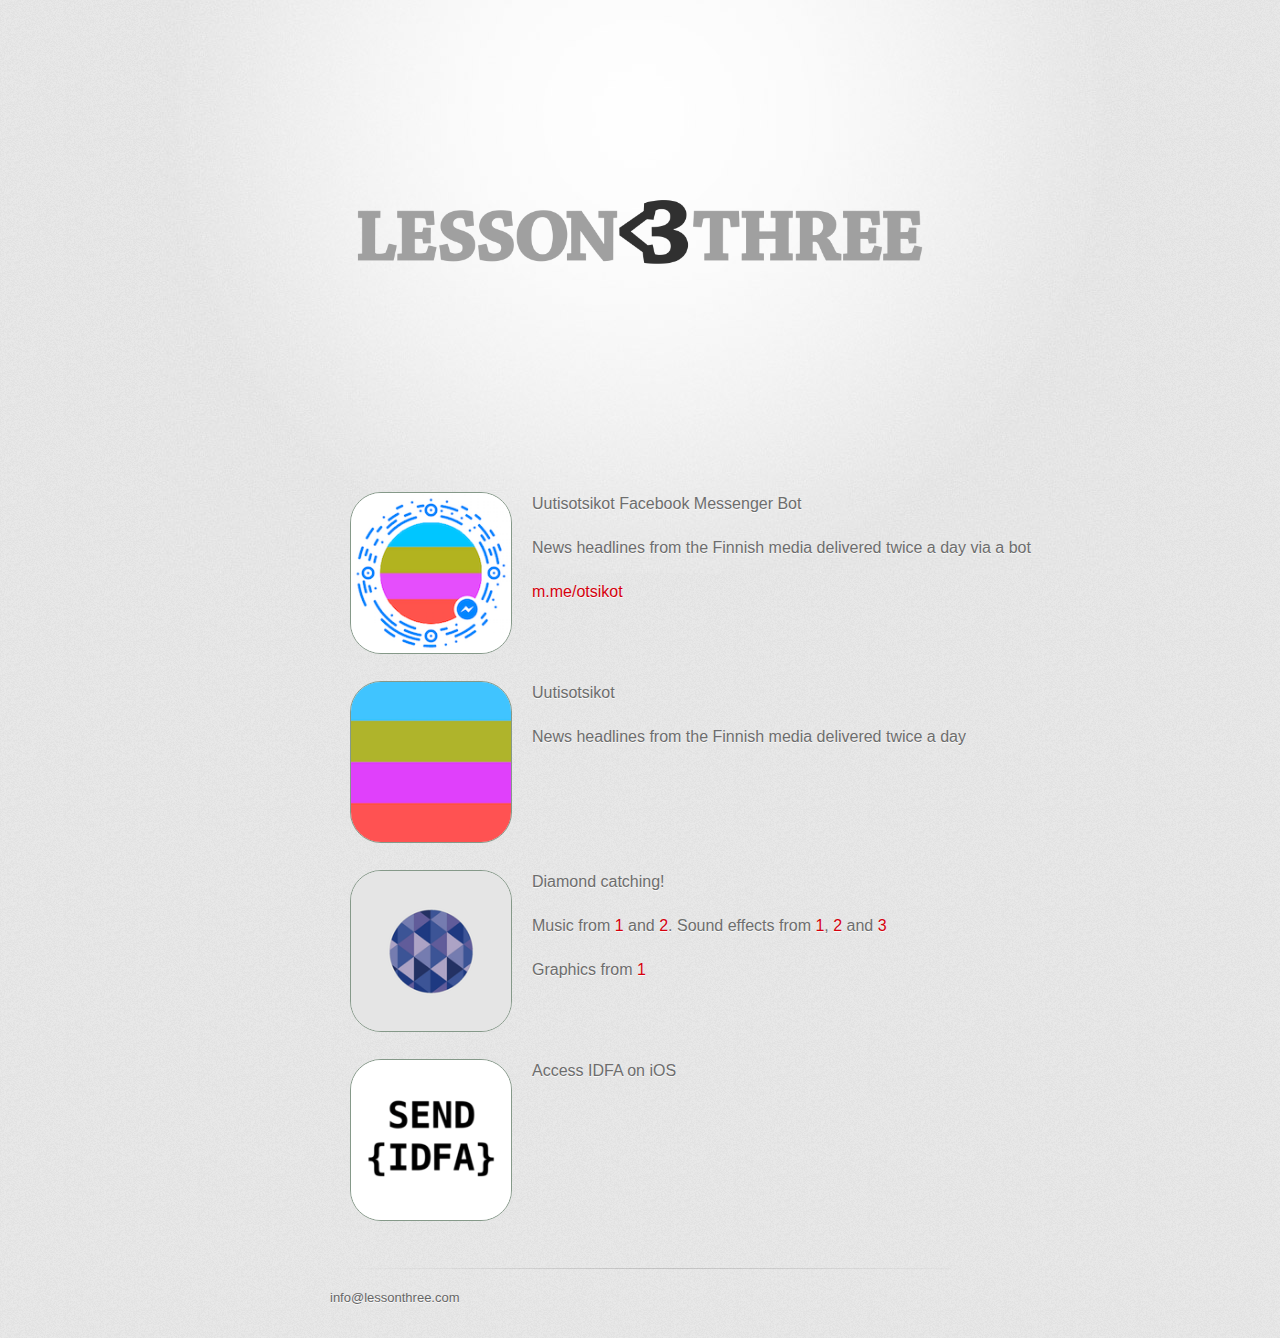
<file: index.html>
<!DOCTYPE html>
<html>
  <head>
    <meta charset='utf-8'>
    <meta http-equiv="X-UA-Compatible" content="chrome=1">
    <link href='https://fonts.googleapis.com/css?family=Chivo:900' rel='stylesheet' type='text/css'>
    <link rel="stylesheet" type="text/css" href="stylesheets/stylesheet.css" media="screen">
    <link rel="stylesheet" type="text/css" href="stylesheets/github-dark.css" media="screen">
    <link rel="stylesheet" type="text/css" href="stylesheets/print.css" media="print">
    <link rel="stylesheet" type="text/css" href="stylesheets/l3.css" media="screen">
    <link rel="stylesheet" type="text/css" href="stylesheets/simplegrid.css" media="screen">
    <!--[if lt IE 9]>
    <script src="//html5shiv.googlecode.com/svn/trunk/html5.js"></script>
    <![endif]-->
    <link rel="shortcut icon" href="images/favicon.ico" type="image/x-icon">
    <link rel="icon" href="images/favicon.ico" type="image/x-icon">
    <title>LessonThree</title>
  </head>

  <body>
    <div id="container">
      <div class="inner">

        <img src="../images/lessonthree_BW.png" alt=""/>

        <div class="grid grid-pad">
            <div class="col-3-12">
               <div class="content">
                <a href="https://m.me/otsikot"><img class="appimage" align="middle" src="../images/uutisotsikot_bot_icon175x175.png" alt=""/></a>
               </div>
            </div>
            <div class="col-9-12">
               <div class="content">
                <p>Uutisotsikot Facebook Messenger Bot</p>
                <p>News headlines from the Finnish media delivered twice a day via a bot</p>
                <p><a href="https://m.me/otsikot">m.me/otsikot</a></p>
               </div>
            </div>
        </div>

        <div class="grid grid-pad">
            <div class="col-3-12">
               <div class="content">
                <a href="https://itunes.apple.com/us/app/uutisotsikot/id1100188902?mt=8"><img class="appimage" align="middle" src="../images/uutisotsikot_icon175x175.png" alt=""/></a>
               </div>
            </div>
            <div class="col-9-12">
               <div class="content">
                <p>Uutisotsikot</p>
                <p>News headlines from the Finnish media delivered twice a day</p>
               </div>
            </div>
        </div>

        <div class="grid grid-pad">
            <div class="col-3-12">
               <div class="content">
                <a href="https://itunes.apple.com/us/app/diamond-catch/id1070792509?mt=8"><img class="appimage" align="middle" src="../images/diamond_catch_icon175x175.png" alt=""/></a>
               </div>
            </div>
            <div class="col-9-12">
               <div class="content">
                <p>Diamond catching!</p>
                <p>Music from <a href="https://freesound.org/people/rhodesmas/sounds/324252/">1</a> and <a href="http://www.pacdv.com/sounds/ambience_sounds.html">2</a>. Sound effects from <a href="https://freesound.org/people/Tritus/sounds/251418/">1</a>, <a href="https://freesound.org/people/cusconauta/sounds/219014/">2</a> and <a href="https://freesound.org/people/Andromadax24/sounds/186719/">3</a></p>
                <p>Graphics from <a href="http://www.freepik.com/">1</a></p>
               </div>
            </div>
        </div>

        <div class="grid grid-pad">
            <div class="col-3-12">
               <div class="content">
                <a href="https://itunes.apple.com/us/app/send-idfa/id1067241937?mt=8"><img class="appimage" align="middle" src="../images/send_idfa_icon175x175.png" alt=""/></a>
               </div>
            </div>
            <div class="col-9-12">
               <div class="content">
                <p>Access IDFA on iOS</p>
               </div>
            </div>
        </div>

        <footer>
          <a href="mailto:info@lessonthree.com">info@lessonthree.com</a>
        </footer>

        
      </div>
    </div>
  </body>
</html>
</file>
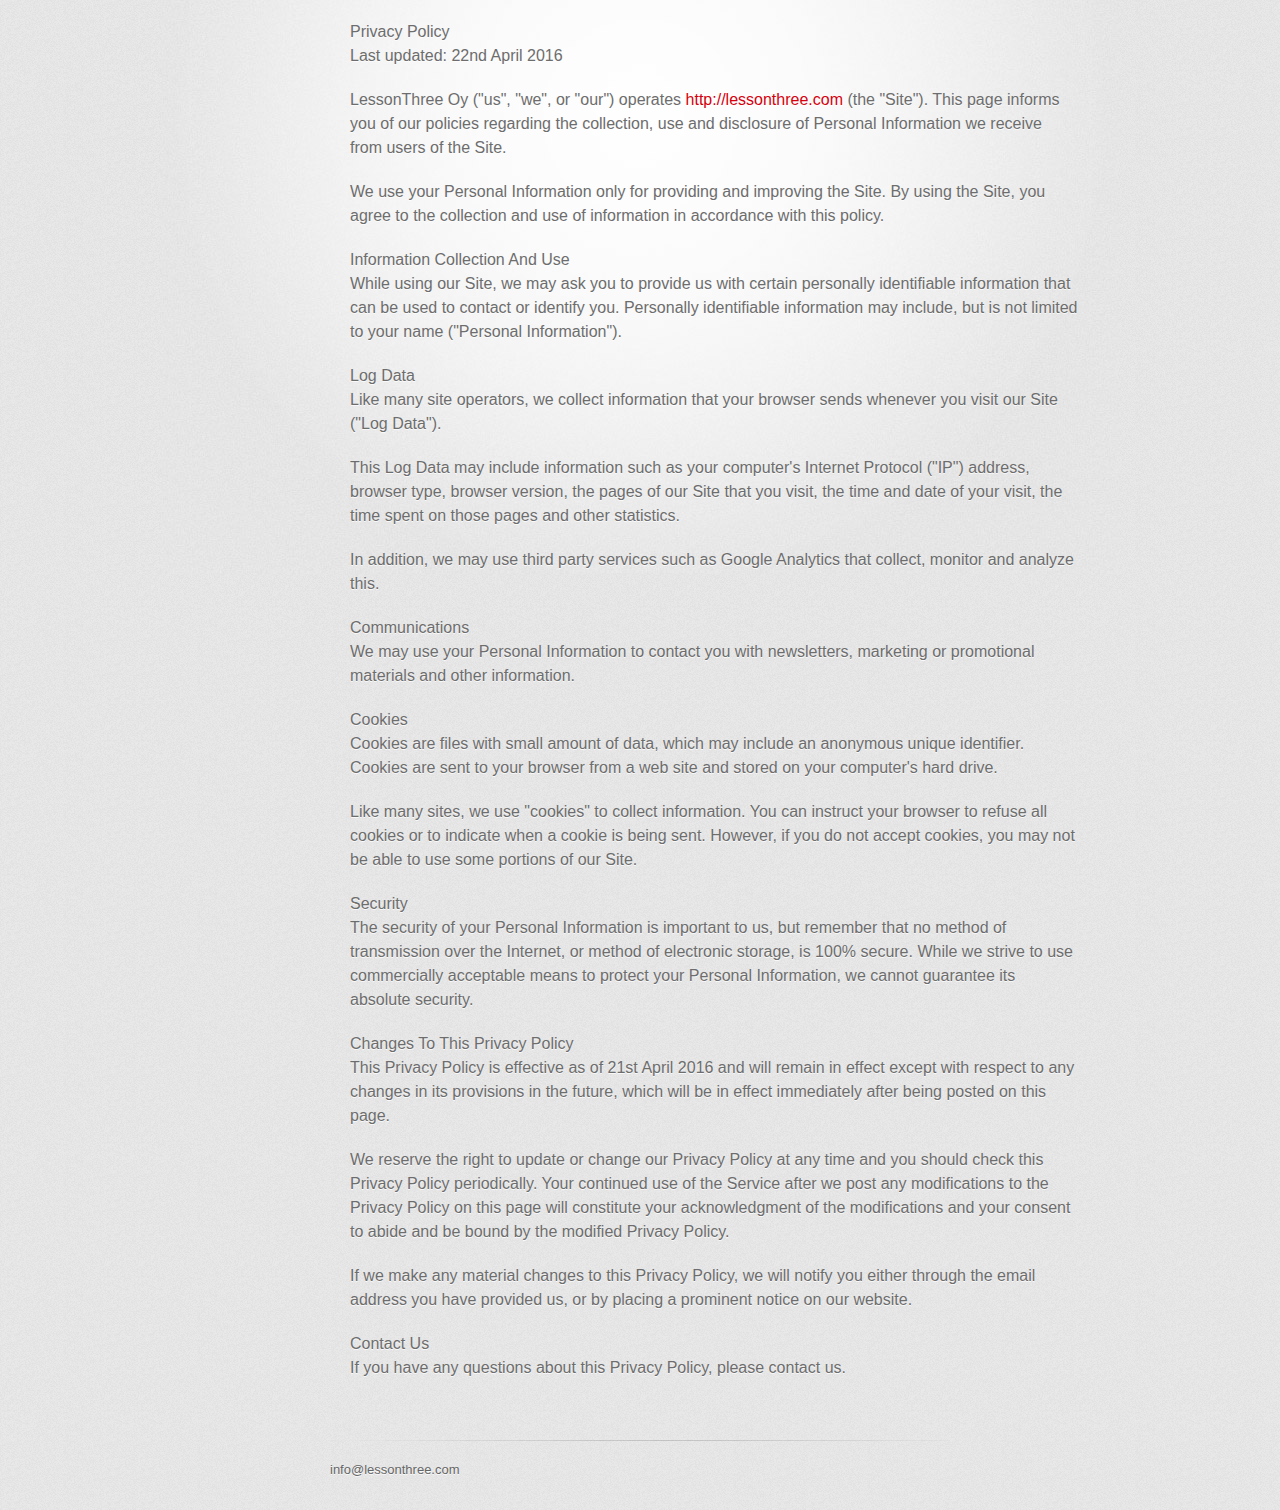
<file: privacy.html>
<!DOCTYPE html>
<html>
  <head>
    <meta charset='utf-8'>
    <meta http-equiv="X-UA-Compatible" content="chrome=1">
    <link href='https://fonts.googleapis.com/css?family=Chivo:900' rel='stylesheet' type='text/css'>
    <link rel="stylesheet" type="text/css" href="stylesheets/stylesheet.css" media="screen">
    <link rel="stylesheet" type="text/css" href="stylesheets/github-dark.css" media="screen">
    <link rel="stylesheet" type="text/css" href="stylesheets/print.css" media="print">
    <link rel="stylesheet" type="text/css" href="stylesheets/l3.css" media="screen">
    <link rel="stylesheet" type="text/css" href="stylesheets/simplegrid.css" media="screen">
    <!--[if lt IE 9]>
    <script src="//html5shiv.googlecode.com/svn/trunk/html5.js"></script>
    <![endif]-->
    <link rel="shortcut icon" href="images/favicon.ico" type="image/x-icon">
    <link rel="icon" href="images/favicon.ico" type="image/x-icon">
    <title>LessonThree - privacy policy</title>
  </head>

  <body>
    <div id="container">
      <div class="inner">

        <div class="grid grid-pad">

          <b>
          Privacy Policy
          </b>

          <p>Last updated: 22nd April 2016</p>

          <p>
          LessonThree Oy ("us", "we", or "our") operates <a href="http://lessonthree.com">http://lessonthree.com</a> (the "Site"). This page informs you of our policies regarding the collection, use and disclosure of Personal Information we receive from users of the Site. 
          </p>

          <p>
          We use your Personal Information only for providing and improving the Site. By using the Site, you agree to the collection and use of information in accordance with this policy. 
          </p>

          <b>
          Information Collection And Use 
          </b>

          <p>
          While using our Site, we may ask you to provide us with certain personally identifiable information that can be used to contact or identify you. Personally identifiable information may include, but is not limited to your name ("Personal Information"). 
          </p>

          <b>
          Log Data 
          </b>

          <p>
          Like many site operators, we collect information that your browser sends whenever you visit our Site ("Log Data"). 
          </p>

          <p>
          This Log Data may include information such as your computer's Internet Protocol ("IP") address, browser type, browser version, the pages of our Site that you visit, the time and date of your visit, the time spent on those pages and other statistics. 
          </p>

          <p>
          In addition, we may use third party services such as Google Analytics that collect, monitor and analyze this.
          </p>

          <b>
          Communications 
          </b>

          <p>
          We may use your Personal Information to contact you with newsletters, marketing or promotional materials and other information.
          </p>

          <b>
          Cookies 
          </b>

          <p>
          Cookies are files with small amount of data, which may include an anonymous unique identifier. Cookies are sent to your browser from a web site and stored on your computer's hard drive. 
          </p>

          <p>
          Like many sites, we use "cookies" to collect information. You can instruct your browser to refuse all cookies or to indicate when a cookie is being sent. However, if you do not accept cookies, you may not be able to use some portions of our Site.
          </p>

          <b>
          Security 
          </b>

          <p>
          The security of your Personal Information is important to us, but remember that no method of transmission over the Internet, or method of electronic storage, is 100% secure. While we strive to use commercially acceptable means to protect your Personal Information, we cannot guarantee its absolute security. 
          </p>

          <b>
          Changes To This Privacy Policy 
          </b>

          <p>
          This Privacy Policy is effective as of 21st April 2016 and will remain in effect except with respect to any changes in its provisions in the future, which will be in effect immediately after being posted on this page. 
          </p>

          <p>
          We reserve the right to update or change our Privacy Policy at any time and you should check this Privacy Policy periodically. Your continued use of the Service after we post any modifications to the Privacy Policy on this page will constitute your acknowledgment of the modifications and your consent to abide and be bound by the modified Privacy Policy.
          </p>

          <p>
          If we make any material changes to this Privacy Policy, we will notify you either through the email address you have provided us, or by placing a prominent notice on our website. 
          </p>

          <b>
          Contact Us 
          </b>

          <p>
          If you have any questions about this Privacy Policy, please contact us.
          </p>

        </div>

        <footer>
          <a href="mailto:info@lessonthree.com">info@lessonthree.com</a>
        </footer>

        
      </div>
    </div>
  </body>
</html>
</file>
<file: stylesheets/github-dark.css>
/*
   Copyright 2014 GitHub Inc.

   Licensed under the Apache License, Version 2.0 (the "License");
   you may not use this file except in compliance with the License.
   You may obtain a copy of the License at

       http://www.apache.org/licenses/LICENSE-2.0

   Unless required by applicable law or agreed to in writing, software
   distributed under the License is distributed on an "AS IS" BASIS,
   WITHOUT WARRANTIES OR CONDITIONS OF ANY KIND, either express or implied.
   See the License for the specific language governing permissions and
   limitations under the License.

*/

.pl-c /* comment */ {
  color: #969896;
}

.pl-c1      /* constant, markup.raw, meta.diff.header, meta.module-reference, meta.property-name, support, support.constant, support.variable, variable.other.constant */,
.pl-s .pl-v /* string variable */ {
  color: #0099cd;
}

.pl-e  /* entity */,
.pl-en /* entity.name */ {
  color: #9774cb;
}

.pl-s .pl-s1 /* string source */,
.pl-smi      /* storage.modifier.import, storage.modifier.package, storage.type.java, variable.other, variable.parameter.function */ {
  color: #ddd;
}

.pl-ent /* entity.name.tag */ {
  color: #7bcc72;
}

.pl-k /* keyword, storage, storage.type */ {
  color: #cc2372;
}

.pl-pds              /* punctuation.definition.string, string.regexp.character-class */,
.pl-s                /* string */,
.pl-s .pl-pse .pl-s1 /* string punctuation.section.embedded source */,
.pl-sr               /* string.regexp */,
.pl-sr .pl-cce       /* string.regexp constant.character.escape */,
.pl-sr .pl-sra       /* string.regexp string.regexp.arbitrary-repitition */,
.pl-sr .pl-sre       /* string.regexp source.ruby.embedded */ {
  color: #3c66e2;
}

.pl-v /* variable */ {
  color: #fb8764;
}

.pl-id /* invalid.deprecated */ {
  color: #e63525;
}

.pl-ii /* invalid.illegal */ {
  background-color: #e63525;
  color: #f8f8f8;
}

.pl-sr .pl-cce /* string.regexp constant.character.escape */ {
  color: #7bcc72;
  font-weight: bold;
}

.pl-ml /* markup.list */ {
  color: #c26b2b;
}

.pl-mh        /* markup.heading */,
.pl-mh .pl-en /* markup.heading entity.name */,
.pl-ms        /* meta.separator */ {
  color: #264ec5;
  font-weight: bold;
}

.pl-mq /* markup.quote */ {
  color: #00acac;
}

.pl-mi /* markup.italic */ {
  color: #ddd;
  font-style: italic;
}

.pl-mb /* markup.bold */ {
  color: #ddd;
  font-weight: bold;
}

.pl-md /* markup.deleted, meta.diff.header.from-file */ {
  background-color: #ffecec;
  color: #bd2c00;
}

.pl-mi1 /* markup.inserted, meta.diff.header.to-file */ {
  background-color: #eaffea;
  color: #55a532;
}

.pl-mdr /* meta.diff.range */ {
  color: #9774cb;
  font-weight: bold;
}

.pl-mo /* meta.output */ {
  color: #264ec5;
}
</file>
<file: stylesheets/print.css>
html, body, div, span, applet, object, iframe,
h1, h2, h3, h4, h5, h6, p, blockquote, pre,
a, abbr, acronym, address, big, cite, code,
del, dfn, em, img, ins, kbd, q, s, samp,
small, strike, strong, sub, sup, tt, var,
b, u, i, center,
dl, dt, dd, ol, ul, li,
fieldset, form, label, legend,
table, caption, tbody, tfoot, thead, tr, th, td,
article, aside, canvas, details, embed,
figure, figcaption, footer, header, hgroup,
menu, nav, output, ruby, section, summary,
time, mark, audio, video {
  padding: 0;
  margin: 0;
  font: inherit;
  font-size: 100%;
  vertical-align: baseline;
  border: 0;
}
/* HTML5 display-role reset for older browsers */
article, aside, details, figcaption, figure,
footer, header, hgroup, menu, nav, section {
  display: block;
}
body {
  line-height: 1;
}
ol, ul {
  list-style: none;
}
blockquote, q {
  quotes: none;
}
blockquote:before, blockquote:after,
q:before, q:after {
  content: '';
  content: none;
}
table {
  border-spacing: 0;
  border-collapse: collapse;
}
body {
  font-family: 'Helvetica Neue', Helvetica, Arial, serif;
  font-size: 13px;
  line-height: 1.5;
  color: #000;
}

a {
  font-weight: bold;
  color: #d5000d;
}

header {
  padding-top: 35px;
  padding-bottom: 10px;
}

header h1 {
  font-size: 48px;
  font-weight: bold;
  line-height: 1.2;
  color: #303030;
  letter-spacing: -1px;
}

header h2 {
  font-size: 24px;
  font-weight: normal;
  line-height: 1.3;
  color: #aaa;
  letter-spacing: -1px;
}
#downloads {
  display: none;
}
#main_content {
  padding-top: 20px;
}

code, pre {
  margin-bottom: 30px;
  font-family: Monaco, "Bitstream Vera Sans Mono", "Lucida Console", Terminal;
  font-size: 12px;
  color: #222;
}

code {
  padding: 0 3px;
}

pre {
  padding: 20px;
  overflow: auto;
  border: solid 1px #ddd;
}
pre code {
  padding: 0;
}

ul, ol, dl {
  margin-bottom: 20px;
}


/* COMMON STYLES */

table {
  width: 100%;
  border: 1px solid #ebebeb;
}

th {
  font-weight: 500;
}

td {
  font-weight: 300;
  text-align: center;
  border: 1px solid #ebebeb;
}

form {
  padding: 20px;
  background: #f2f2f2;

}


/* GENERAL ELEMENT TYPE STYLES */

h1 {
  font-size: 2.8em;
}

h2 {
  margin-bottom: 8px;
  font-size: 22px;
  font-weight: bold;
  color: #303030;
}

h3 {
  margin-bottom: 8px;
  font-size: 18px;
  font-weight: bold;
  color: #d5000d;
}

h4 {
  font-size: 16px;
  font-weight: bold;
  color: #303030;
}

h5 {
  font-size: 1em;
  color: #303030;
}

h6 {
  font-size: .8em;
  color: #303030;
}

p {
  margin-bottom: 20px;
  font-weight: 300;
}

a {
  text-decoration: none;
}

p a {
  font-weight: 400;
}

blockquote {
  padding: 0 0 0 30px;
  margin-bottom: 20px;
  font-size: 1.6em;
  border-left: 10px solid #e9e9e9;
}

ul li {
  list-style-position: inside;
  list-style: disc;
  padding-left: 20px;
}

ol li {
  list-style-position: inside;
  list-style: decimal;
  padding-left: 3px;
}

dl dd {
  font-style: italic;
  font-weight: 100;
}

footer {
  padding-top: 20px;
  padding-bottom: 30px;
  margin-top: 40px;
  font-size: 13px;
  color: #aaa;
}

footer a {
  color: #666;
}

/* MISC */
.clearfix:after {
  display: block;
  height: 0;
  clear: both;
  visibility: hidden;
  content: '.';
}

.clearfix {display: inline-block;}
* html .clearfix {height: 1%;}
.clearfix {display: block;}
</file>
<file: stylesheets/l3.css>
.appimage {
  border-top-left-radius: 31px;
  border-top-right-radius: 31px; 
  border-bottom-left-radius: 31px; 
  border-bottom-right-radius: 31px;
  border:1px solid #859989;
}

.content {}
</file>
<file: stylesheets/simplegrid.css>
/*
  Simple Grid
  Project Page - http://thisisdallas.github.com/Simple-Grid/
  Author - Dallas Bass
  Site - http://ninenineteen.co
*/

*, *:after, *:before {
	-webkit-box-sizing: border-box;
	-moz-box-sizing: border-box;
	box-sizing: border-box;
}

body {
	margin: 0;
}

[class*='col-'] {
	float: left;
  min-height: 1px;
	padding-right: 20px; /* column-space */
}

.grid {
	width: 100%;
	max-width: 1140px;
	min-width: 748px; /* when using padded grid on ipad in portrait mode, width should be viewport-width - padding = (768 - 20) = 748. actually, it should be even smaller to allow for padding of grid containing element */
	margin: 0 auto;
	overflow: hidden;
}

.grid:after {
	content: "";
	display: table;
	clear: both;
}

.grid-pad {
	padding-top: 20px;
	padding-left: 20px; /* grid-space to left */
	padding-right: 0; /* grid-space to right: (grid-space-left - column-space) e.g. 20px-20px=0 */
}

.push-right {
	float: right;
}

/* Content Columns */

.col-1-1 {
	width: 100%;
}
.col-2-3, .col-8-12 {
	width: 66.66%;
}

.col-1-2, .col-6-12 {
	width: 50%;
}

.col-1-3, .col-4-12 {
	width: 33.33%;
}

.col-1-4, .col-3-12 {
	width: 25%;
}

.col-1-5 {
	width: 20%;
}

.col-1-6, .col-2-12 {
	width: 16.667%;
}

.col-1-7 {
	width: 14.28%;
}

.col-1-8 {
	width: 12.5%;
}

.col-1-9 {
	width: 11.1%;
}

.col-1-10 {
	width: 10%;
}

.col-1-11 {
	width: 9.09%;
}

.col-1-12 {
	width: 8.33%
}

/* Layout Columns */

.col-11-12 {
	width: 91.66%
}

.col-10-12 {
	width: 83.333%;
}

.col-9-12 {
	width: 75%;
}

.col-5-12 {
	width: 41.66%;
}

.col-7-12 {
	width: 58.33%
}

/* Pushing blocks */

.push-2-3, .push-8-12 {
	margin-left: 66.66%;
}

.push-1-2, .push-6-12 {
	margin-left: 50%;
}

.push-1-3, .push-4-12 {
	margin-left: 33.33%;
}

.push-1-4, .push-3-12 {
	margin-left: 25%;
}

.push-1-5 {
	margin-left: 20%;
}

.push-1-6, .push-2-12 {
	margin-left: 16.667%;
}

.push-1-7 {
	margin-left: 14.28%;
}

.push-1-8 {
	margin-left: 12.5%;
}

.push-1-9 {
	margin-left: 11.1%;
}

.push-1-10 {
	margin-left: 10%;
}

.push-1-11 {
	margin-left: 9.09%;
}

.push-1-12 {
	margin-left: 8.33%
}

@media handheld, only screen and (max-width: 767px) {
	.grid {
		width: 100%;
		min-width: 0;
		margin-left: 0;
		margin-right: 0;
		padding-left: 20px; /* grid-space to left */
		padding-right: 10px; /* grid-space to right: (grid-space-left - column-space) e.g. 20px-10px=10px */
	}

	[class*='col-'] {
		width: auto;
		float: none;
		margin: 10px 0;
		padding-left: 0;
		padding-right: 10px; /* column-space */
	}

	/* Mobile Layout */

	[class*='mobile-col-'] {
		float: left;
		margin: 0 0 10px;
		padding-left: 0;
		padding-right: 10px; /* column-space */
		padding-bottom: 0;
	}

	.mobile-col-1-1 {
		width: 100%;
	}
	.mobile-col-2-3, .mobile-col-8-12 {
		width: 66.66%;
	}

	.mobile-col-1-2, .mobile-col-6-12 {
		width: 50%;
	}

	.mobile-col-1-3, .mobile-col-4-12 {
		width: 33.33%;
	}

	.mobile-col-1-4, .mobile-col-3-12 {
		width: 25%;
	}

	.mobile-col-1-5 {
		width: 20%;
	}

	.mobile-col-1-6, .mobile-col-2-12 {
		width: 16.667%;
	}

	.mobile-col-1-7 {
		width: 14.28%;
	}

	.mobile-col-1-8 {
		width: 12.5%;
	}

	.mobile-col-1-9 {
		width: 11.1%;
	}

	.mobile-col-1-10 {
		width: 10%;
	}

	.mobile-col-1-11 {
		width: 9.09%;
	}

	.mobile-col-1-12 {
		width: 8.33%
	}

	/* Layout Columns */

	.mobile-col-11-12 {
		width: 91.66%
	}

	.mobile-col-10-12 {
		width: 83.333%;
	}

	.mobile-col-9-12 {
		width: 75%;
	}

	.mobile-col-5-12 {
		width: 41.66%;
	}

	.mobile-col-7-12 {
		width: 58.33%
	}

	.hide-on-mobile {
		display: none !important;
		width: 0;
		height: 0;
	}
}
</file>
<file: stylesheets/stylesheet.css>
/* http://meyerweb.com/eric/tools/css/reset/
   v2.0 | 20110126
   License: none (public domain)
*/
html, body, div, span, applet, object, iframe,
h1, h2, h3, h4, h5, h6, p, blockquote, pre,
a, abbr, acronym, address, big, cite, code,
del, dfn, em, img, ins, kbd, q, s, samp,
small, strike, strong, sub, sup, tt, var,
b, u, i, center,
dl, dt, dd, ol, ul, li,
fieldset, form, label, legend,
table, caption, tbody, tfoot, thead, tr, th, td,
article, aside, canvas, details, embed,
figure, figcaption, footer, header, hgroup,
menu, nav, output, ruby, section, summary,
time, mark, audio, video {
	padding: 0;
	margin: 0;
	font: inherit;
	font-size: 100%;
	vertical-align: baseline;
	border: 0;
}
/* HTML5 display-role reset for older browsers */
article, aside, details, figcaption, figure,
footer, header, hgroup, menu, nav, section {
	display: block;
}
body {
	line-height: 1;
}
ol, ul {
	list-style: none;
}
blockquote, q {
	quotes: none;
}
blockquote:before, blockquote:after,
q:before, q:after {
	content: '';
	content: none;
}
table {
	border-spacing: 0;
	border-collapse: collapse;
}

/* LAYOUT STYLES */
body {
  font-family: 'Helvetica Neue', Helvetica, Arial, serif;
  font-size: 1em;
  line-height: 1.5;
  color: #6d6d6d;
  text-shadow: 0 1px 0 rgba(255, 255, 255, 0.8);
  background: #e7e7e7 url(../images/body-bg.png) 0 0 repeat;
}

a {
  color: #d5000d;
}
a:hover {
  color: #c5000c;
}

header {
  padding-top: 35px;
  padding-bottom: 25px;
}

header h1 {
  font-family: 'Chivo', 'Helvetica Neue', Helvetica, Arial, serif;
  font-size: 48px; font-weight: 900;
  line-height: 1.2;
  color: #303030;
  letter-spacing: -1px;
}

header h2 {
  font-size: 24px;
  font-weight: normal;
  line-height: 1.3;
  color: #aaa;
  letter-spacing: -1px;
}

#container {
  min-height: 595px;
  background: transparent url(../images/highlight-bg.jpg) 50% 0 no-repeat;
}

.inner {
  width: 620px;
  margin: 0 auto;
}

#container .inner img {
  max-width: 100%;
}

#downloads {
  margin-bottom: 40px;
}

a.button {
  display: block;
  float: left;
  width: 179px;
  padding: 12px 8px 12px 8px;
  margin-right: 14px;
  font-size: 15px;
  font-weight: bold;
  line-height: 25px;
  color: #303030;
  background: #fdfdfd; /* Old browsers */
  background: -moz-linear-gradient(top,  #fdfdfd 0%, #f2f2f2 100%); /* FF3.6+ */
  background: -webkit-gradient(linear, left top, left bottom, color-stop(0%,#fdfdfd), color-stop(100%,#f2f2f2)); /* Chrome,Safari4+ */
  background: -webkit-linear-gradient(top,  #fdfdfd 0%,#f2f2f2 100%); /* Chrome10+,Safari5.1+ */
  background: -o-linear-gradient(top,  #fdfdfd 0%,#f2f2f2 100%); /* Opera 11.10+ */
  background: -ms-linear-gradient(top,  #fdfdfd 0%,#f2f2f2 100%); /* IE10+ */
  background: linear-gradient(top,  #fdfdfd 0%,#f2f2f2 100%); /* W3C */
  filter: progid:DXImageTransform.Microsoft.gradient( startColorstr='#fdfdfd', endColorstr='#f2f2f2',GradientType=0 ); /* IE6-9 */
  border-top: solid 1px #cbcbcb;
  border-right: solid 1px #b7b7b7;
  border-bottom: solid 1px #b3b3b3;
  border-left: solid 1px #b7b7b7;
  border-radius: 30px;
  -webkit-box-shadow: 10px 10px 5px #888;
  -moz-box-shadow: 10px 10px 5px #888;
  box-shadow: 0px 1px 5px #e8e8e8;
  -moz-border-radius: 30px;
  -webkit-border-radius: 30px;
}
a.button:hover {
  background: #fafafa; /* Old browsers */
  background: -moz-linear-gradient(top,  #fdfdfd 0%, #f6f6f6 100%); /* FF3.6+ */
  background: -webkit-gradient(linear, left top, left bottom, color-stop(0%,#fdfdfd), color-stop(100%,#f6f6f6)); /* Chrome,Safari4+ */
  background: -webkit-linear-gradient(top,  #fdfdfd 0%,#f6f6f6 100%); /* Chrome10+,Safari5.1+ */
  background: -o-linear-gradient(top,  #fdfdfd 0%,#f6f6f6 100%); /* Opera 11.10+ */
  background: -ms-linear-gradient(top,  #fdfdfd 0%,#f6f6f6 100%); /* IE10+ */
  background: linear-gradient(top,  #fdfdfd 0%,#f6f6f6, 100%); /* W3C */
  filter: progid:DXImageTransform.Microsoft.gradient( startColorstr='#fdfdfd', endColorstr='#f6f6f6',GradientType=0 ); /* IE6-9 */
  border-top: solid 1px #b7b7b7;
  border-right: solid 1px #b3b3b3;
  border-bottom: solid 1px #b3b3b3;
  border-left: solid 1px #b3b3b3;
}

a.button span {
  display: block;
  height: 23px;
  padding-left: 50px;
}

#download-zip span {
  background: transparent url(../images/zip-icon.png) 12px 50% no-repeat;
}
#download-tar-gz span {
  background: transparent url(../images/tar-gz-icon.png) 12px 50% no-repeat;
}
#view-on-github span {
  background: transparent url(../images/octocat-icon.png) 12px 50% no-repeat;
}
#view-on-github {
  margin-right: 0;
}

code, pre {
  margin-bottom: 30px;
  font-family: Monaco, "Bitstream Vera Sans Mono", "Lucida Console", Terminal;
  font-size: 14px;
  color: #222;
}

code {
  padding: 0 3px;
  background-color: #f2f2f2;
  border: solid 1px #ddd;
}

pre {
  padding: 20px;
  overflow: auto;
  color: #f2f2f2;
  text-shadow: none;
  background: #303030;
}
pre code {
  padding: 0;
  color: #f2f2f2;
  background-color: #303030;
  border: none;
}

ul, ol, dl {
  margin-bottom: 20px;
}


/* COMMON STYLES */

hr {
  height: 1px;
  padding-bottom: 1em;
  margin-top: 1em;
  line-height: 1px;
  background: transparent url('../images/hr.png') 50% 0 no-repeat;
  border: none;
}

strong {
  font-weight: bold;
}

em {
  font-style: italic;
}

table {
  width: 100%;
  border: 1px solid #ebebeb;
}

th {
  font-weight: 500;
}

td {
  font-weight: 300;
  text-align: center;
  border: 1px solid #ebebeb;
}

form {
  padding: 20px;
  background: #f2f2f2;

}


/* GENERAL ELEMENT TYPE STYLES */

h1 {
  font-size: 32px;
}

h2 {
  margin-bottom: 8px;
  font-size: 22px;
  font-weight: bold;
  color: #303030;
}

h3 {
  margin-bottom: 8px;
  font-size: 18px;
  font-weight: bold;
  color: #d5000d;
}

h4 {
  font-size: 16px;
  font-weight: bold;
  color: #303030;
}

h5 {
  font-size: 1em;
  color: #303030;
}

h6 {
  font-size: .8em;
  color: #303030;
}

p {
  margin-bottom: 20px;
  font-weight: 300;
}

a {
  text-decoration: none;
}

p a {
  font-weight: 400;
}

blockquote {
  padding: 0 0 0 30px;
  margin-bottom: 20px;
  font-size: 1.6em;
  border-left: 10px solid #e9e9e9;
}

ul li {
  list-style-position: inside;
  list-style: disc;
  padding-left: 20px;
}

ol li {
  list-style-position: inside;
  list-style: decimal;
  padding-left: 3px;
}

dl dt {
  color: #303030;
}

footer {
  padding-top: 20px;
  padding-bottom: 30px;
  margin-top: 40px;
  font-size: 13px;
  color: #aaa;
  background: transparent url('../images/hr.png') 0 0 no-repeat;
}

footer a {
  color: #666;
}
footer a:hover {
  color: #444;
}

/* MISC */
.clearfix:after {
  display: block;
  height: 0;
  clear: both;
  visibility: hidden;
  content: '.';
}

.clearfix {display: inline-block;}
* html .clearfix {height: 1%;}
.clearfix {display: block;}

/* #Media Queries
================================================== */

/* Smaller than standard 960 (devices and browsers) */
@media only screen and (max-width: 959px) { }

/* Tablet Portrait size to standard 960 (devices and browsers) */
@media only screen and (min-width: 768px) and (max-width: 959px) { }

/* All Mobile Sizes (devices and browser) */
@media only screen and (max-width: 767px) {
  header {
    padding-top: 10px;
    padding-bottom: 10px;
  }
  #downloads {
    margin-bottom: 25px;
  }
  #download-zip, #download-tar-gz {
    display: none;
  }
  .inner {
    width: 94%;
    margin: 0 auto;
  }
}

/* Mobile Landscape Size to Tablet Portrait (devices and browsers) */
@media only screen and (min-width: 480px) and (max-width: 767px) { }

/* Mobile Portrait Size to Mobile Landscape Size (devices and browsers) */
@media only screen and (max-width: 479px) { }
</file>
